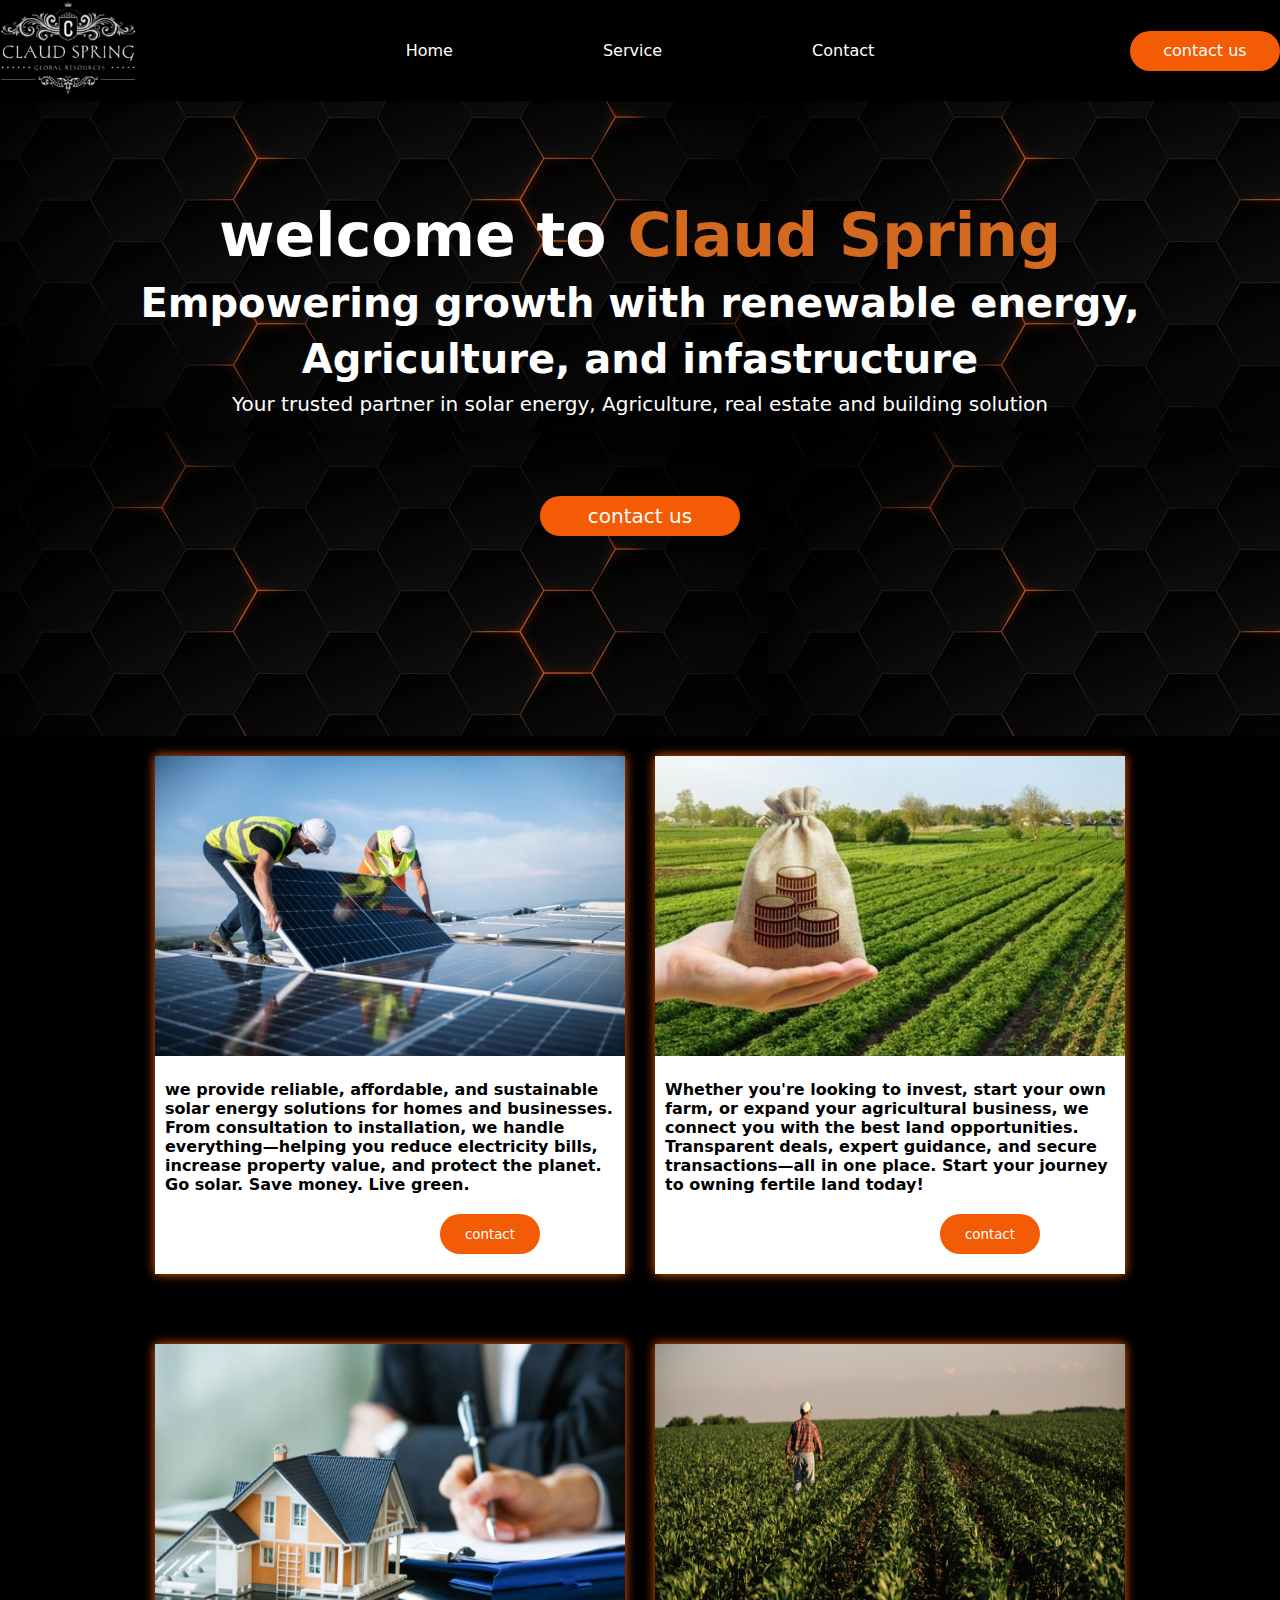
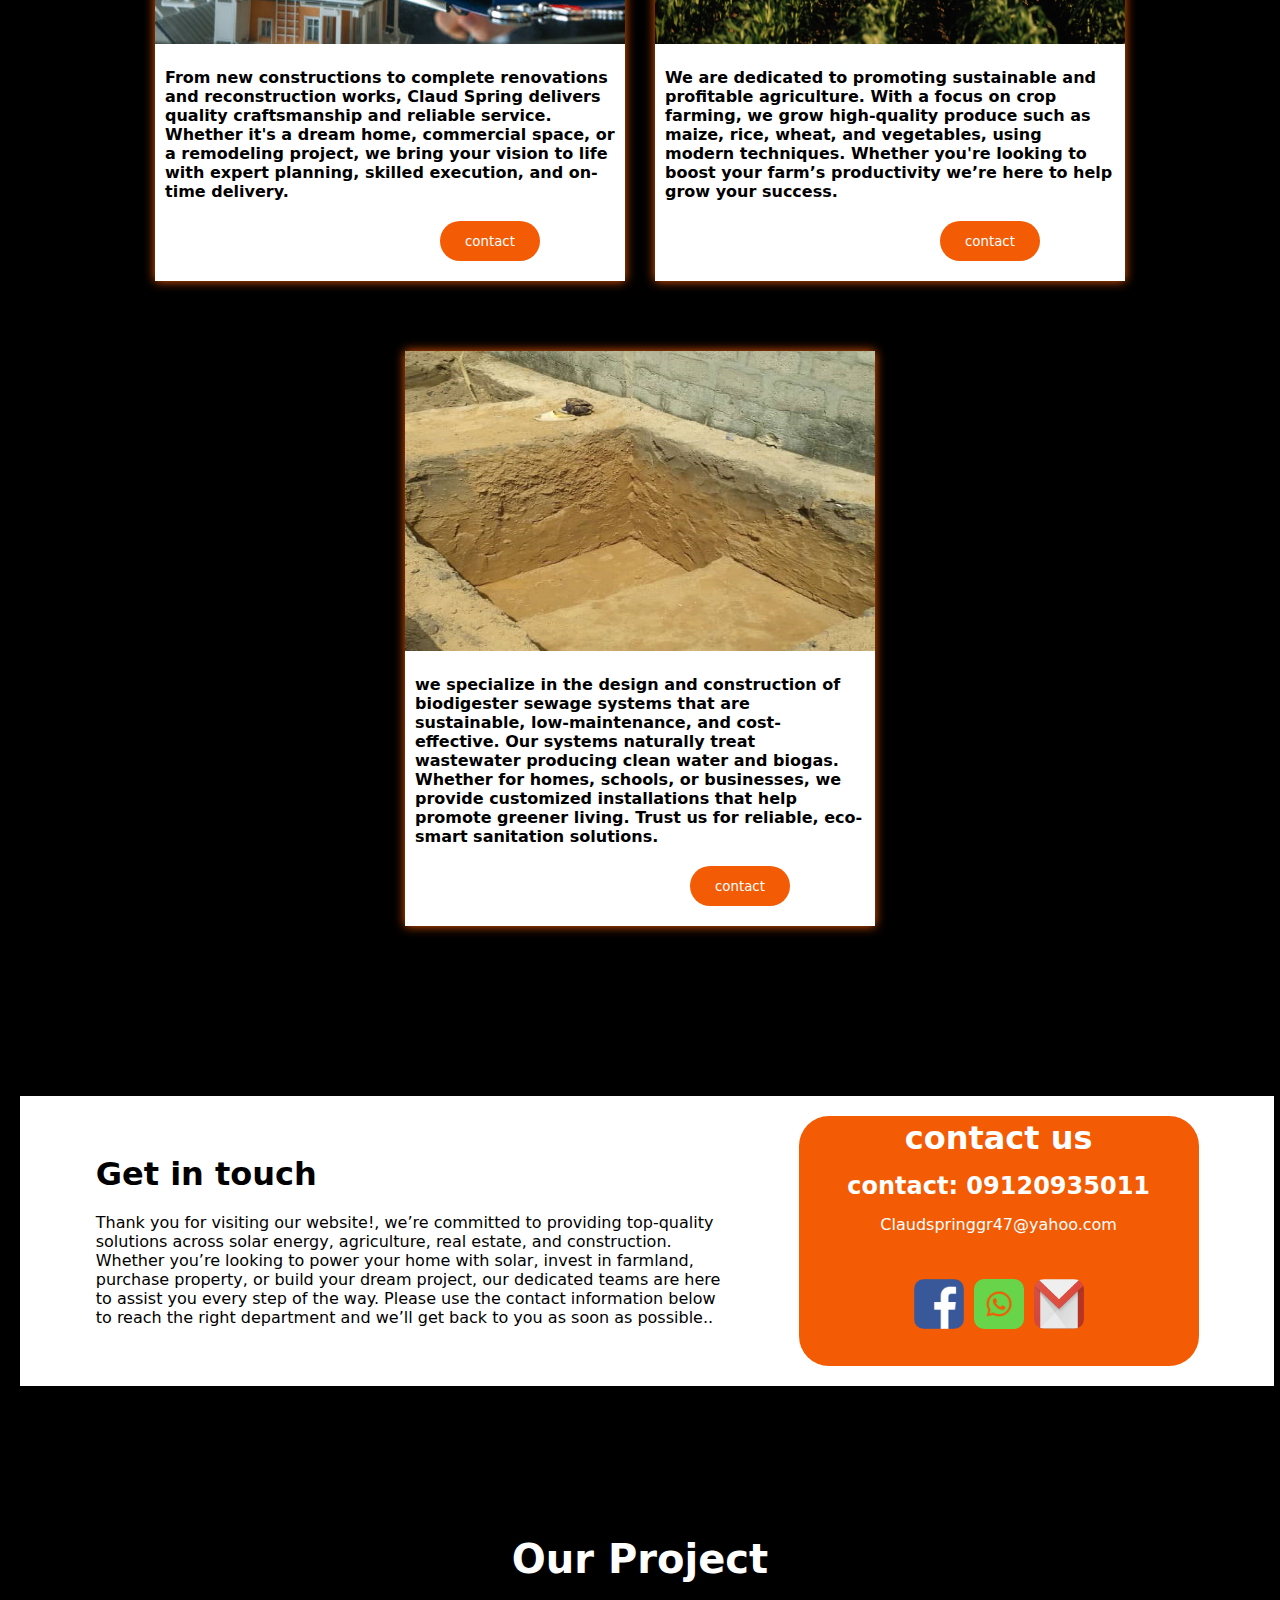
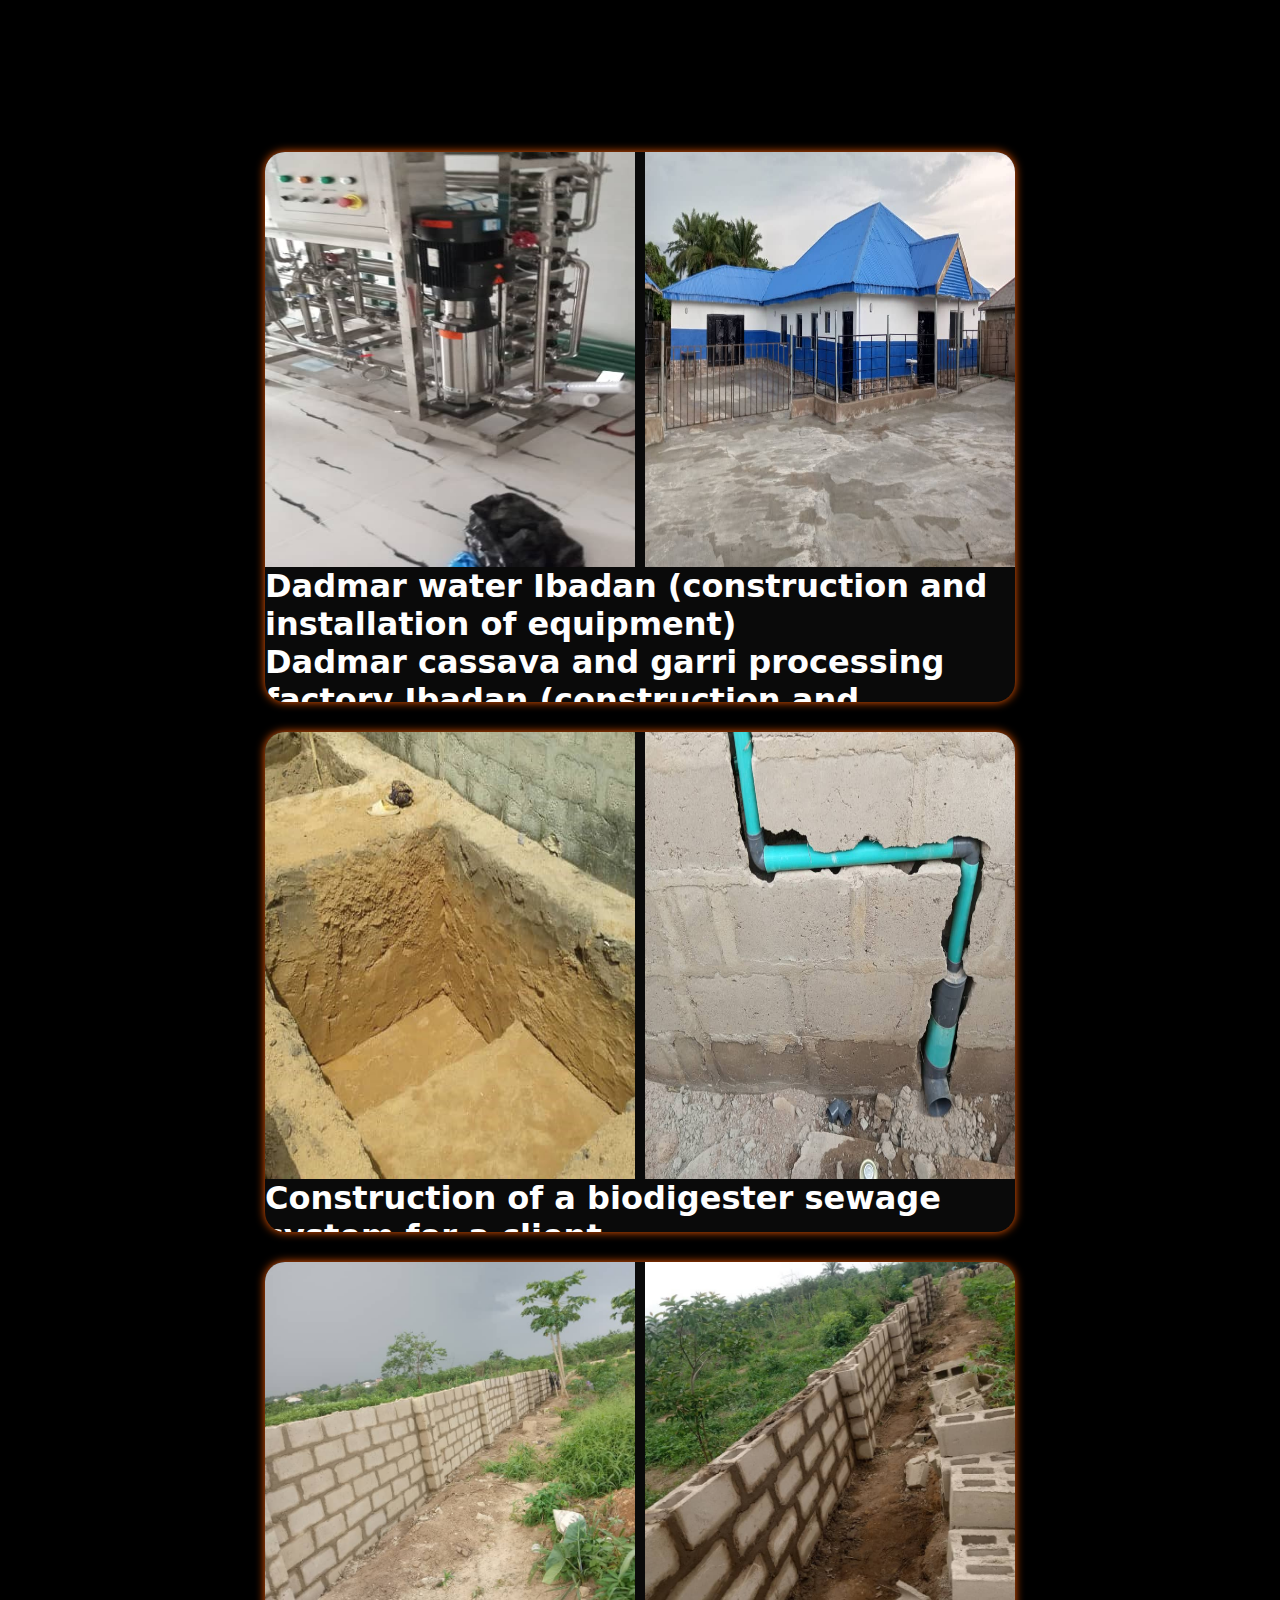
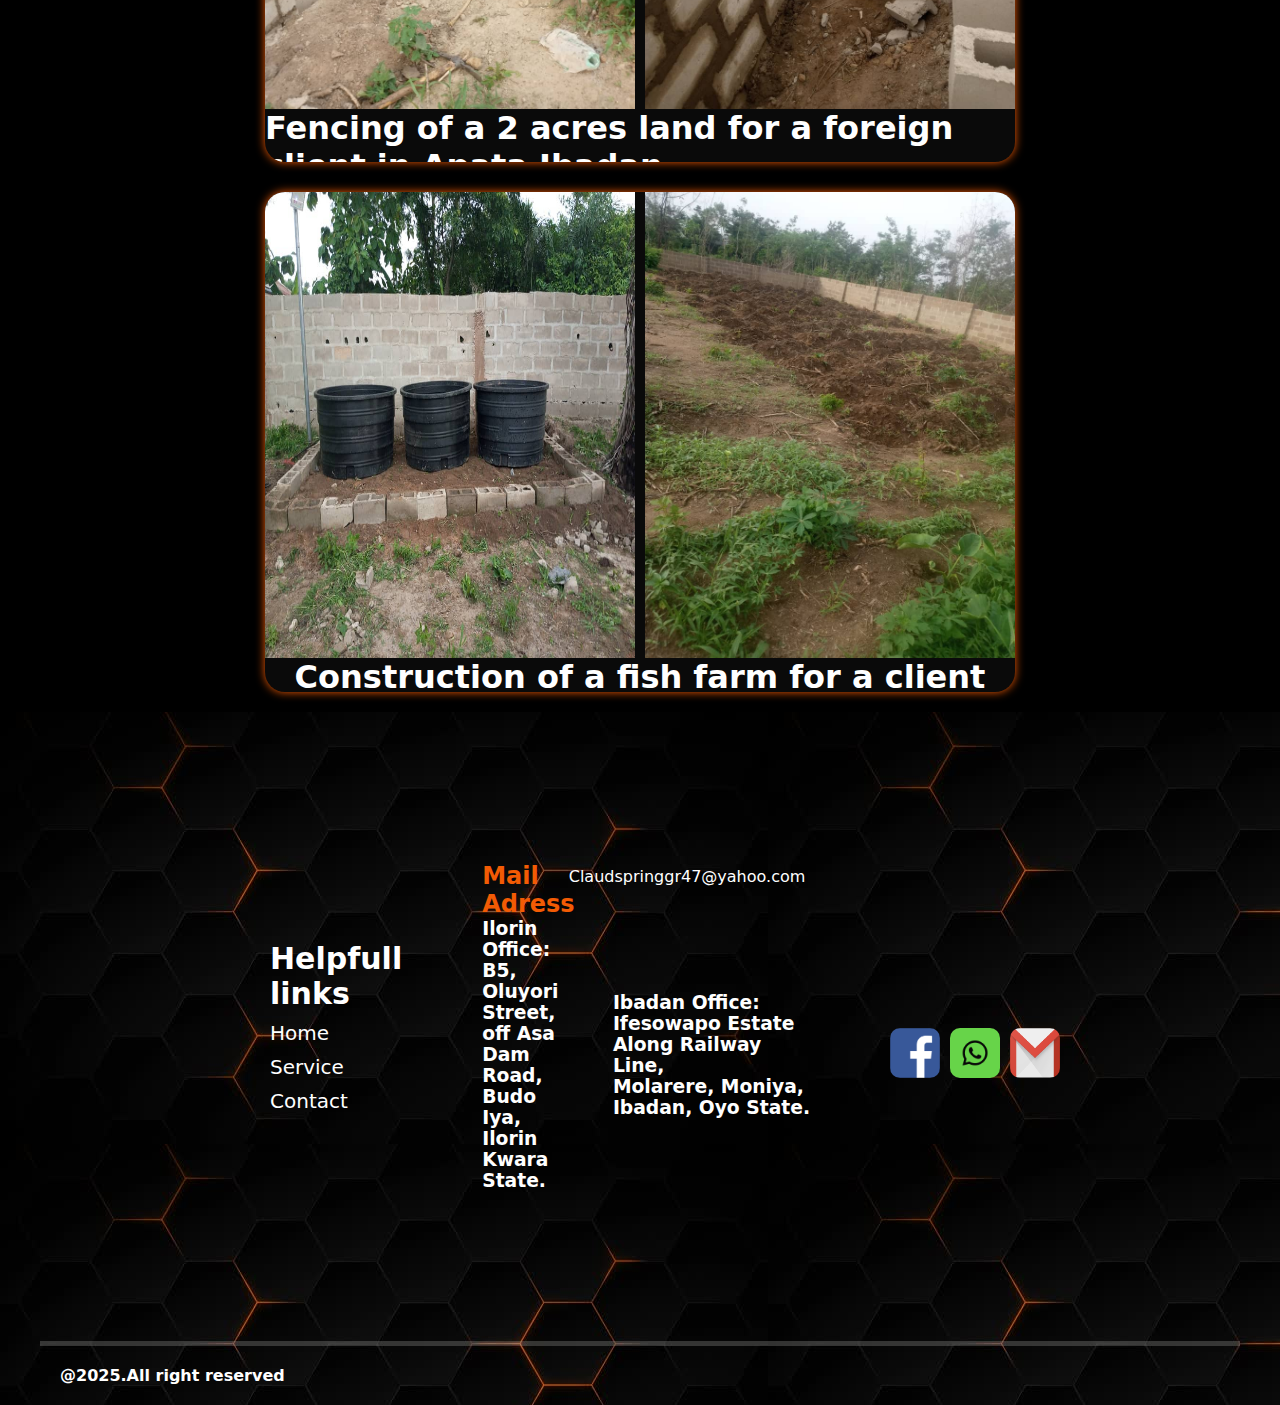
<file: index.html>
<!DOCTYPE html>
<html lang="en">

<head>
    <meta charset="UTF-8">
    <meta name="viewport" content="width=device-width, initial-scale=1.0">
    <link rel="stylesheet" href="frontpage.css">
    <title>Document</title>
</head>
<body>
    <nav class="navbar">
        <div class="navimage">
            <img src="/assets/logo (2).png" alt="">
        </div>

      <ul class="nav-menu">
        <li class="nav-item">
            <a href="/index.html" class="nav-link">Home</a>
        </li>
        <li class="nav-item">
            <a href="/servicepage/service.html" class="nav-link">Service</a>
           
        </li>
        <li class="nav-item">
            <a href="/contacpage/contact.html" class="nav-link">Contact</a>
        </li>
      </ul>
        
      <div class="hamburger">
        <span class="bar"></span>
        <span class="bar"></span>
        <span class="bar"></span>
      </div>

      <div class="headercontact">
        <a href="/contacpage/contact.html">contact us</a>
      </div>
    </nav>

    <section class="herosection">
        <div class="herotext">

                <h1 class="bussinesname">
                    welcome to <span style="color: chocolate;">Claud Spring</span>
                </h1>
            <h1>
                Empowering growth with renewable energy,  
            </h1>
            <h1> Agriculture, and infastructure</h1>
            <p>
                Your trusted partner in solar energy, Agriculture, real estate and building solution
            </p>
        </div>

        <div class="herobutton">
            <button><a href="contacpage/contact.html">contact us</a></button>
        </div>
    </section>

    <section class="servicesection">
        <div class="serviceboxs">
            <div class="servicebox">
                <div class="serviceimage">
                    <img src="/assets/solar2.jpg" alt="">
                </div>
                <div class="servicetext">
                    <h4>we provide reliable, affordable, and sustainable solar energy solutions for homes and businesses. From consultation to installation, we handle everything—helping you reduce electricity bills, increase property value, and protect the planet.
                        Go solar. Save money. Live green.</h4>
                </div>
                <div class="servicebutton">
                    <button><a href="/contacpage/contact.html">contact</a></button>
                </div>
            </div>
            <div class="servicebox">
                <div class="serviceimage">
                    <img src="/assets/farm purchase.jpg" alt="">
                </div>
                <div class="servicetext">
                    <h4>Whether you're looking to invest, start your own farm, or expand your agricultural business, we connect you with the best land opportunities.  Transparent deals, expert guidance, and secure transactions—all in one place.
                        Start your journey to owning fertile land today!</h4>
                </div>
                <div class="servicebutton">
                    <button><a href="/contacpage/contact.html">contact</a></button>
                </div>
            </div>
            <div class="servicebox">
                <div class="serviceimage">
                    <img src="/assets/real estate.jpg" alt="">
                </div>
                <div class="servicetext">
                    <h4>From new constructions to complete renovations and reconstruction works, Claud Spring delivers quality craftsmanship and reliable service. Whether it's a dream home, commercial space, or a remodeling project, we bring your vision to life with expert planning, skilled execution, and on-time delivery.</h4>
                </div>
                <div class="servicebutton">
                    <button><a href="/contacpage/contact.html">contact</a></button>
                </div>
            </div> 
            <div class="servicebox">
                <div class="serviceimage">
                    <img src="/assets/farming.jpg" alt="">
                </div>
                <div class="servicetext">
                    <h4>We are dedicated to promoting sustainable and profitable agriculture. With a focus on crop farming, 
                        we grow high-quality produce such as maize, rice, wheat, and vegetables, 
                        using modern techniques.
                        Whether you're looking to boost your farm’s productivity
                        we’re here to help grow your success.
                    </h4>
                </div>
                <div class="servicebutton">
                    <button><a href="/contacpage/contact.html">contact</a></button>
                </div>
            </div>
            <div class="servicebox">
                <div class="serviceimage">
                    <img src="/assets/wate system.jpg" alt="">
                </div>
                <div class="servicetext">
                    <h4>we specialize in the design and construction of biodigester sewage systems that are sustainable, low-maintenance, 
                        and cost-effective. Our systems naturally treat wastewater  producing 
                        clean water and biogas. Whether for homes, schools, or businesses, 
                        we provide customized installations that help  promote greener living. 
                        Trust us for reliable, eco-smart sanitation solutions.
                    </h4>
                    
                </div>
                <div class="servicebutton">
                    <button><a href="/contacpage/contact.html">contact</a></button>
                </div>
            </div>
          
        </div>
    </section>

    <section class="contactsecition">
            <div class="contactone">
                <div class="contactheader">
                    <h1>Get in touch</h1>
                </div>
                <div class="contactheader">
                    <p>Thank you for visiting our website!, we’re committed to providing top-quality solutions across solar energy, agriculture, real estate, and construction. Whether you’re looking to power your home with solar, invest in farmland, purchase property, or build your dream project, our dedicated teams are here to assist you every step of the way.

                        Please use the contact information below to reach the right department and we’ll get back to you as soon as possible..</p>
                </div>
            </div>

            <div class="contacttwo">
                <h1>contact us</h1>

                <div class="number">
                    <h2>contact: 09120935011 </h2> 
                </div>
                <div class="email">
                    <a href="mailto:Claudspringgr47@yahoo.com">Claudspringgr47@yahoo.com </a>
                </div>

                <div class="contactimage">
                    <p><a href="https://www.facebook.com/share/1BqFnEMDG3/"><img src="/assets/facebook.png" alt="" width="50px" height="50px"></a></p>
                    <p><a href="https://wa.me/message/MHIM6RMN6RN6F1"><img src="/assets/whatapp.png" alt="" width="50px" height="50px" ></a> </p>
                    <p><a href="mailto:Claudspringgr47@yahoo.com"><img src="/assets/gmail.png" alt="" width="50px" height="50px"></a></p>
                </div>
            </div>
    </section>

    <section class="projectsection">
        <div class="projectheader">
            <h1>Our Project</h1>
        </div>

        <div class="projectsbox">
            <div class="projectbox">
                <div class="projectimage">
                    <img src="/assets/cg1.jpg" alt="">
                    <img src="/assets/cg2.jpg" alt="" width="500px">
                    
                </div>
                <div class="projectsummary">
                    <h1>Dadmar water Ibadan  (construction and installation of equipment)</h1>
                    <h1>Dadmar cassava and garri processing factory Ibadan (construction and installation of equipment)</h1>
                </div>
            </div>
            <div class="projectbox1">
                <div class="projectimage">
                    <img src="/assets/s3.jpg" alt="">
                    <img src="/assets/s2.jpg" alt="" >
                    
                </div>
                <div class="projectsummary">
                    <h1>Construction of a biodigester sewage system for a client</h1>
                    
                </div>
            </div>
            <div class="projectbox2">
                <div class="projectimage">
                    <img src="/assets/fg4.jpg" alt="">
                    <img src="/assets/fg3.jpg" alt="" width="500px">
                    
                </div>
                <div class="projectsummary">
                    <h1>Fencing of a 2 acres land for a foreign client in Apata Ibadan</h1>
                </div>
            </div>
            <div class="projectbox3">
                <div class="projectimage">
                    <img src="/assets/f1.jpg" alt="">
                    <img src="/assets/f2.jpg" alt="">
                    
                </div>
                <div class="projectsummary">
                    <h1>Construction of a fish farm for a client</h1>
                    
                </div>
            </div>
        </div>
    </section>

    <footer>
       <div class="footers">
        <div class="topfooter">
            <div class="footerlinks">
                <h2>Helpfull links</h2>
                <a href="/index.html" class="nav-link">Home</a>
                <a href="/servicepage/service.html" class="nav-link">Service</a>
                <a href="/contacpage/contact.html" class="nav-link">Contact</a>
            </div>
        </div>

        <div class="footercontact">
            <div class="fooetermail">
                <h2><span style="color: #f35b04;">Mail</span></h2>
                <a href="mailto:Claudspringgr47@yahoo.com">Claudspringgr47@yahoo.com</a>
            </div>
            <div class="footeraddres">
                <h2><span style="color: #f35b04;">Adress</span></h2>
                <div class="officeadress">
                    <h3>Ilorin Office: 
                        B5, Oluyori Street,  <br>off Asa Dam Road, Budo Iya,  <br>Ilorin Kwara State. 

                    </h3>

                    <h3>
                        Ibadan Office: 
                        Ifesowapo Estate Along Railway Line, <br> Molarere, Moniya,  <br>Ibadan, Oyo State.</h3>
                        <div class="contactimage">
                            <p><a href="https://www.facebook.com/share/1BqFnEMDG3/"><img src="/assets/facebook.png" alt="" width="50px" height="50px"></a></p>
                            <p><a href="https://wa.me/message/MHIM6RMN6RN6F1"><img src="/assets/whatapp.png" alt="" width="50px" height="50px" ></a> </p>
                            <p><a href="mailto:Claudspringgr47@yahoo.com"><img src="/assets/gmail.png" alt="" width="50px" height="50px"></a></p>
                        </div>
                </div>

            </div>
        </div>
       </div>

        <div class="foterright">
            <h4>@2025.All right reserved</h4>
            
        </div>
    </footer>
</body>
<script src="/script.js"></script>
</html>
</file>
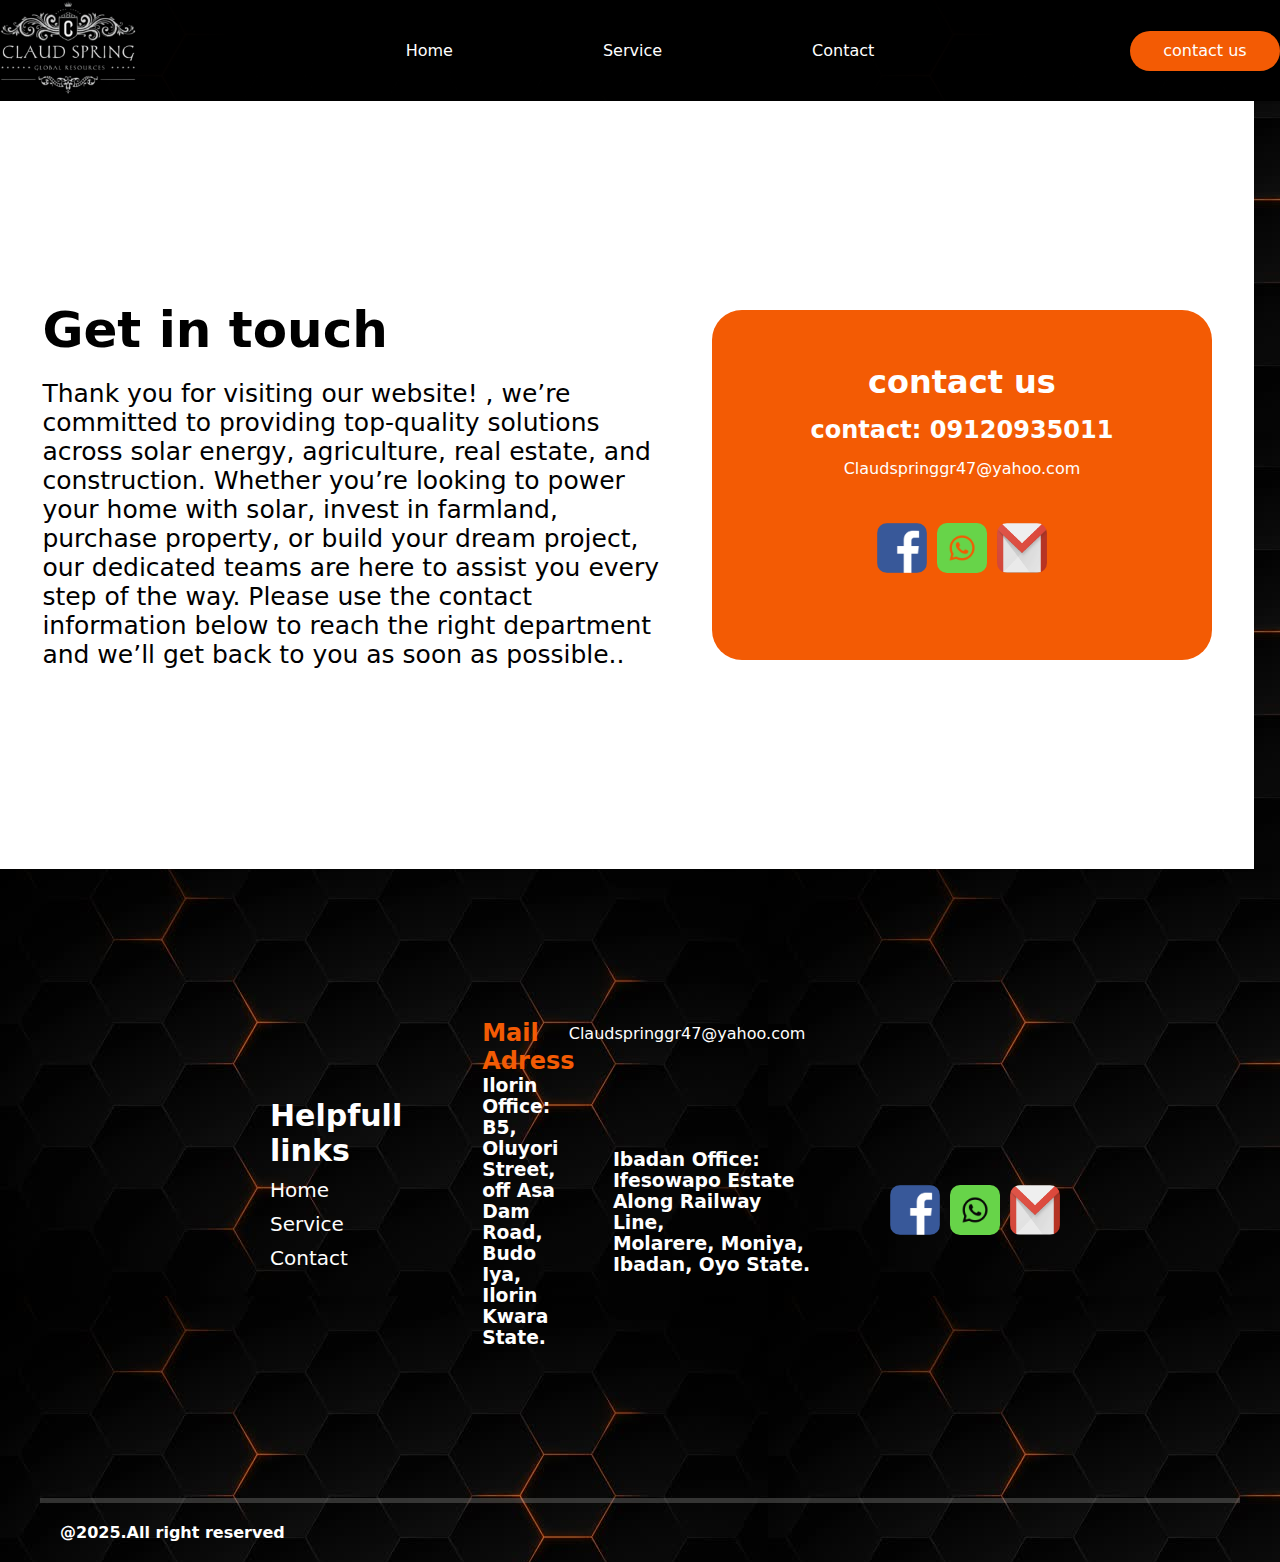
<file: contacpage/contact.html>
<!DOCTYPE html>
<html lang="en">
<head>
    <meta charset="UTF-8">
    <meta name="viewport" content="width=device-width, initial-scale=1.0">
    <link rel="stylesheet" href="contact.css">
    <title>Document</title>
</head>
<body>
    <nav class="navbar">
        <div class="navimage">
            <img src="/assets/logo (2).png" alt="">
        </div>

      <ul class="nav-menu">
        <li class="nav-item">
            <a href="/index.html" class="nav-link">Home</a>
        </li>
        <li class="nav-item">
            <a href="/servicepage/service.html" class="nav-link">Service</a>
           
        </li>
        <li class="nav-item">
            <a href="/contacpage/contact.html" class="nav-link">Contact</a>
        </li>
      </ul>
        
      <div class="hamburger">
        <span class="bar"></span>
        <span class="bar"></span>
        <span class="bar"></span>
      </div>

      <div class="headercontact">
        <a href="/contacpage/contact.html">contact us</a>
      </div>
    </nav>

    
    <section class="contactsecition">
      <div class="contactone">
          <div class="contactheader">
              <h1>Get in touch</h1>
          </div>
          <div class="contactheader">
              <p>Thank you for visiting our website! , we’re committed to providing top-quality solutions across solar energy, agriculture, real estate, and construction. Whether you’re looking to power your home with solar, invest in farmland, purchase property, or build your dream project, our dedicated teams are here to assist you every step of the way.

                  Please use the contact information below to reach the right department and we’ll get back to you as soon as possible..</p>
          </div>
      </div>

      <div class="contacttwo">
          <h1>contact us</h1>

          <div class="number">
              <h2>contact: 09120935011 </h2> 
          </div>
          <div class="email">
              <a href="mailto:Claudspringgr47@yahoo.com">Claudspringgr47@yahoo.com </a>
          </div>

          <div class="contactimage">
              <p><a href="https://www.facebook.com/share/1BqFnEMDG3/"><img src="/assets/facebook.png" alt="" width="50px" height="50px"></a></p>
              <p><a href="https://wa.me/message/MHIM6RMN6RN6F1"><img src="/assets/whatapp.png" alt="" width="50px" height="50px" ></a> </p>
              <p><a href="mailto:Claudspringgr47@yahoo.com"><img src="/assets/gmail.png" alt="" width="50px" height="50px"></a></p>
          </div>
      </div>
</section>

<footer>
    <div class="footers">
     <div class="topfooter">
         <div class="footerlinks">
             <h2>Helpfull links</h2>
             <a href="/index.html" class="nav-link">Home</a>
             <a href="/servicepage/service.html" class="nav-link">Service</a>
             <a href="/contacpage/contact.html" class="nav-link">Contact</a>
         </div>
     </div>

     <div class="footercontact">
         <div class="fooetermail">
             <h2><span style="color: #f35b04;">Mail</span></h2>
             <a href="mailto:Claudspringgr47@yahoo.com">Claudspringgr47@yahoo.com</a>
         </div>
         <div class="footeraddres">
             <h2><span style="color: #f35b04;">Adress</span></h2>
             <div class="officeadress">
                 <h3>Ilorin Office: 
                     B5, Oluyori Street,  <br>off Asa Dam Road, Budo Iya,  <br>Ilorin Kwara State. 

                 </h3>

                 <h3>
                     Ibadan Office: 
                     Ifesowapo Estate Along Railway Line, <br> Molarere, Moniya,  <br>Ibadan, Oyo State.</h3>
                     <div class="contactimage">
                         <p><a href="https://www.facebook.com/share/1BqFnEMDG3/"><img src="/assets/facebook.png" alt="" width="50px" height="50px"></a></p>
                         <p><a href="https://wa.me/message/MHIM6RMN6RN6F1"><img src="/assets/whatapp.png" alt="" width="50px" height="50px" ></a> </p>
                         <p><a href="mailto:Claudspringgr47@yahoo.com"><img src="/assets/gmail.png" alt="" width="50px" height="50px"></a></p>
                     </div>
             </div>

         </div>
     </div>
    </div>

     <div class="foterright">
         <h4>@2025.All right reserved</h4>
     </div>
 </footer>
</body>
<script src="/contacpage/script.js"></script>
</html>
</file>
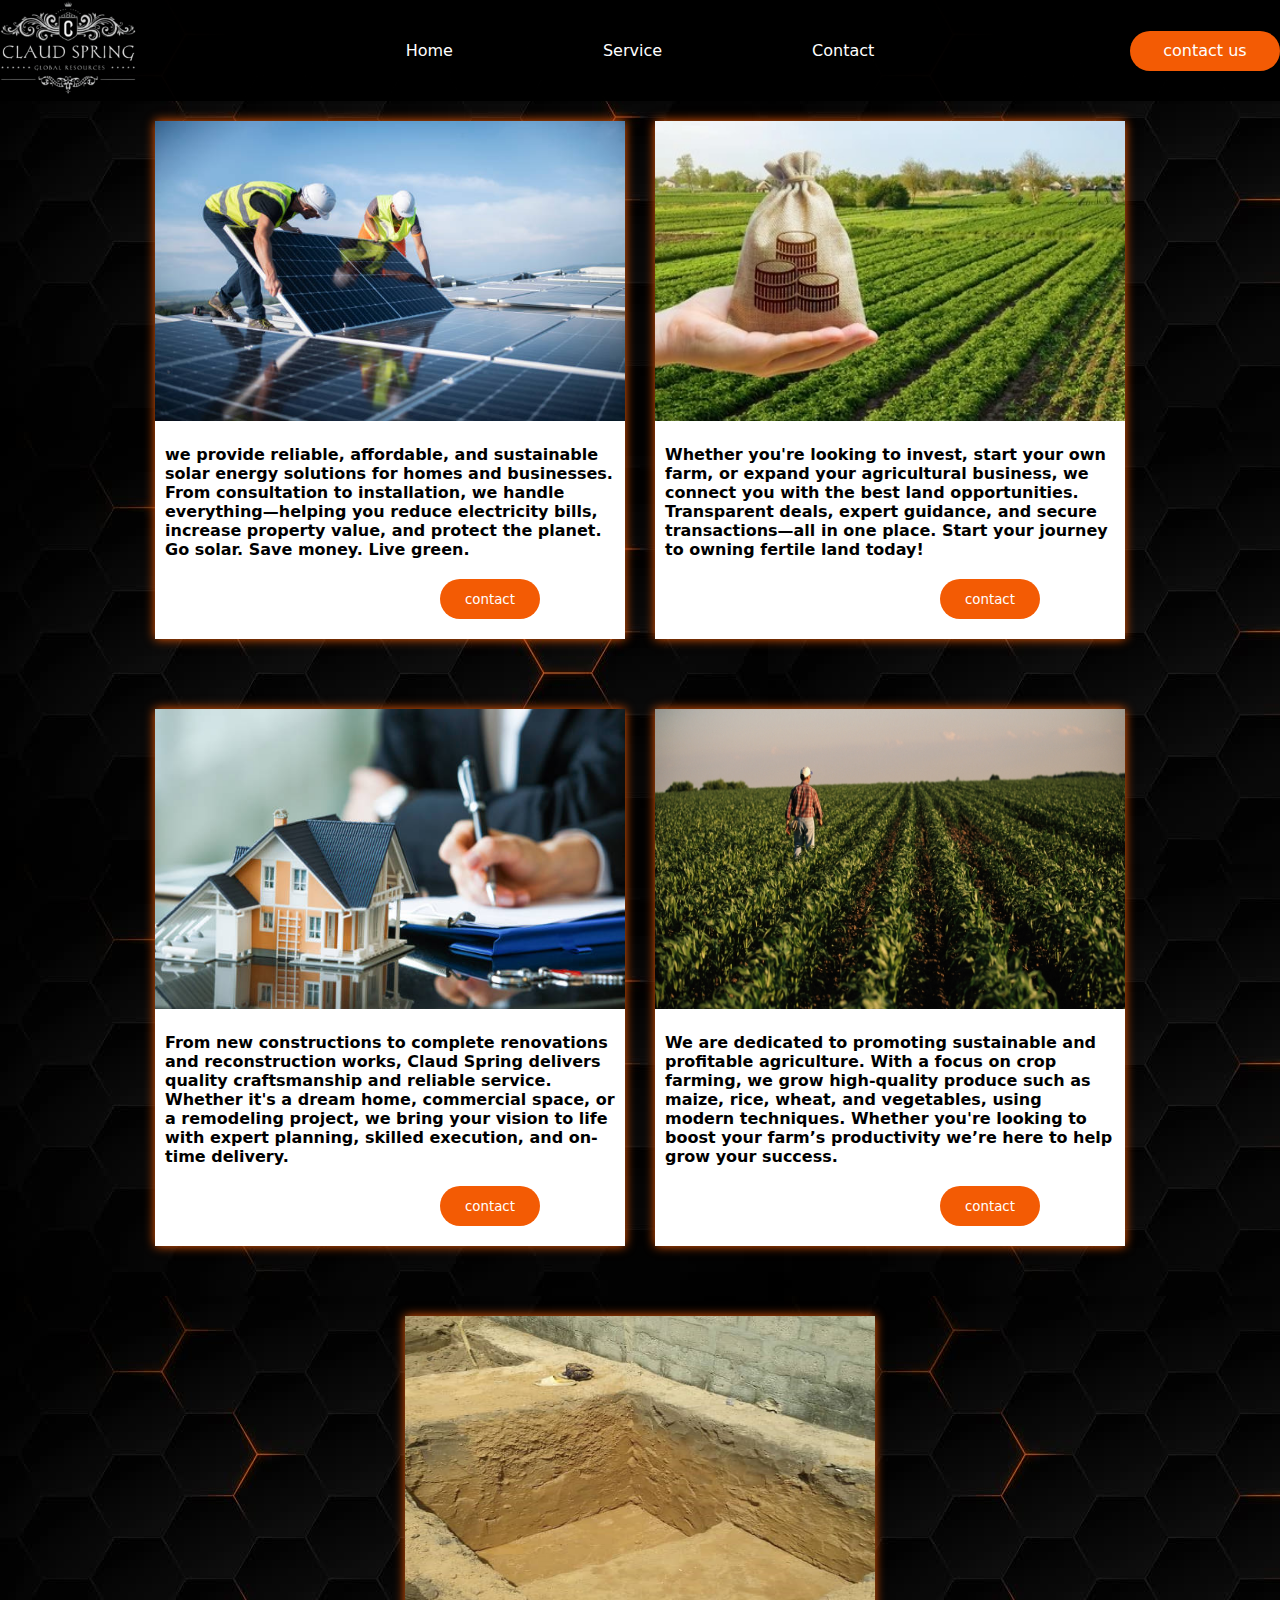
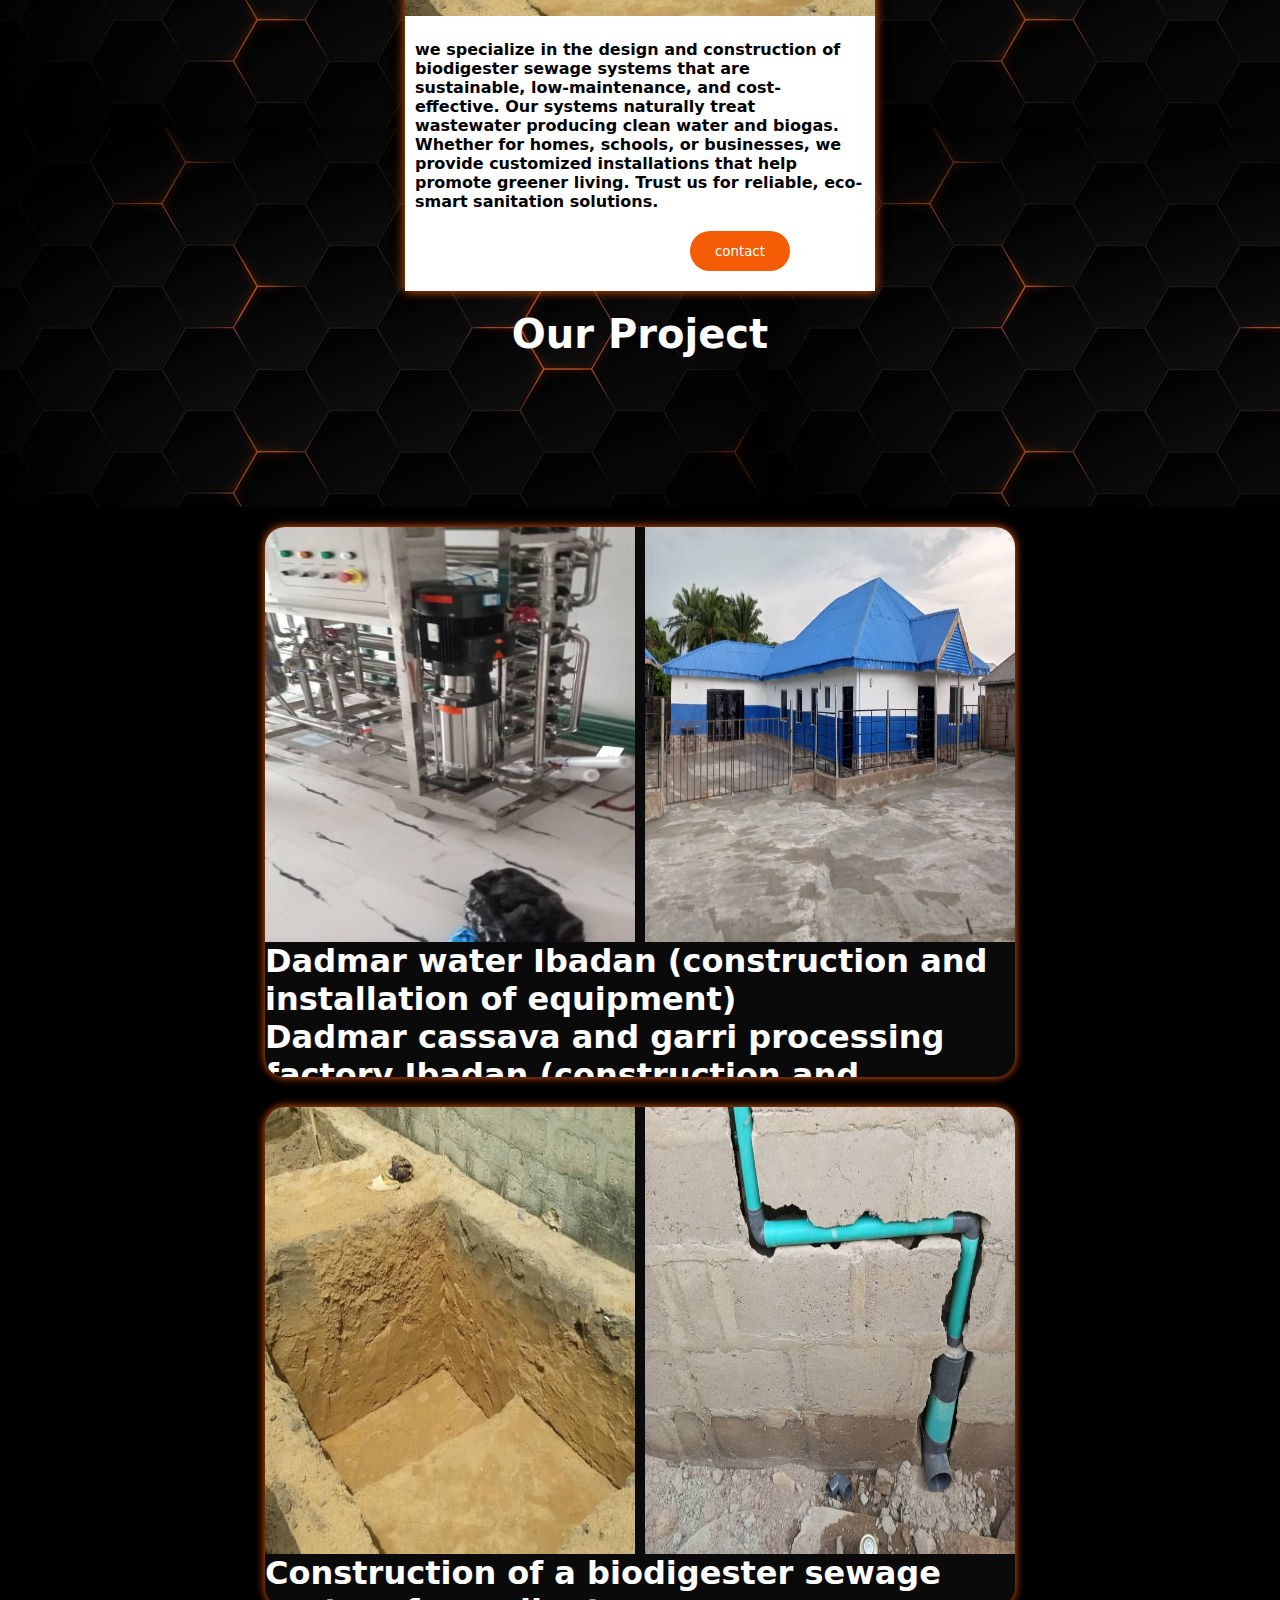
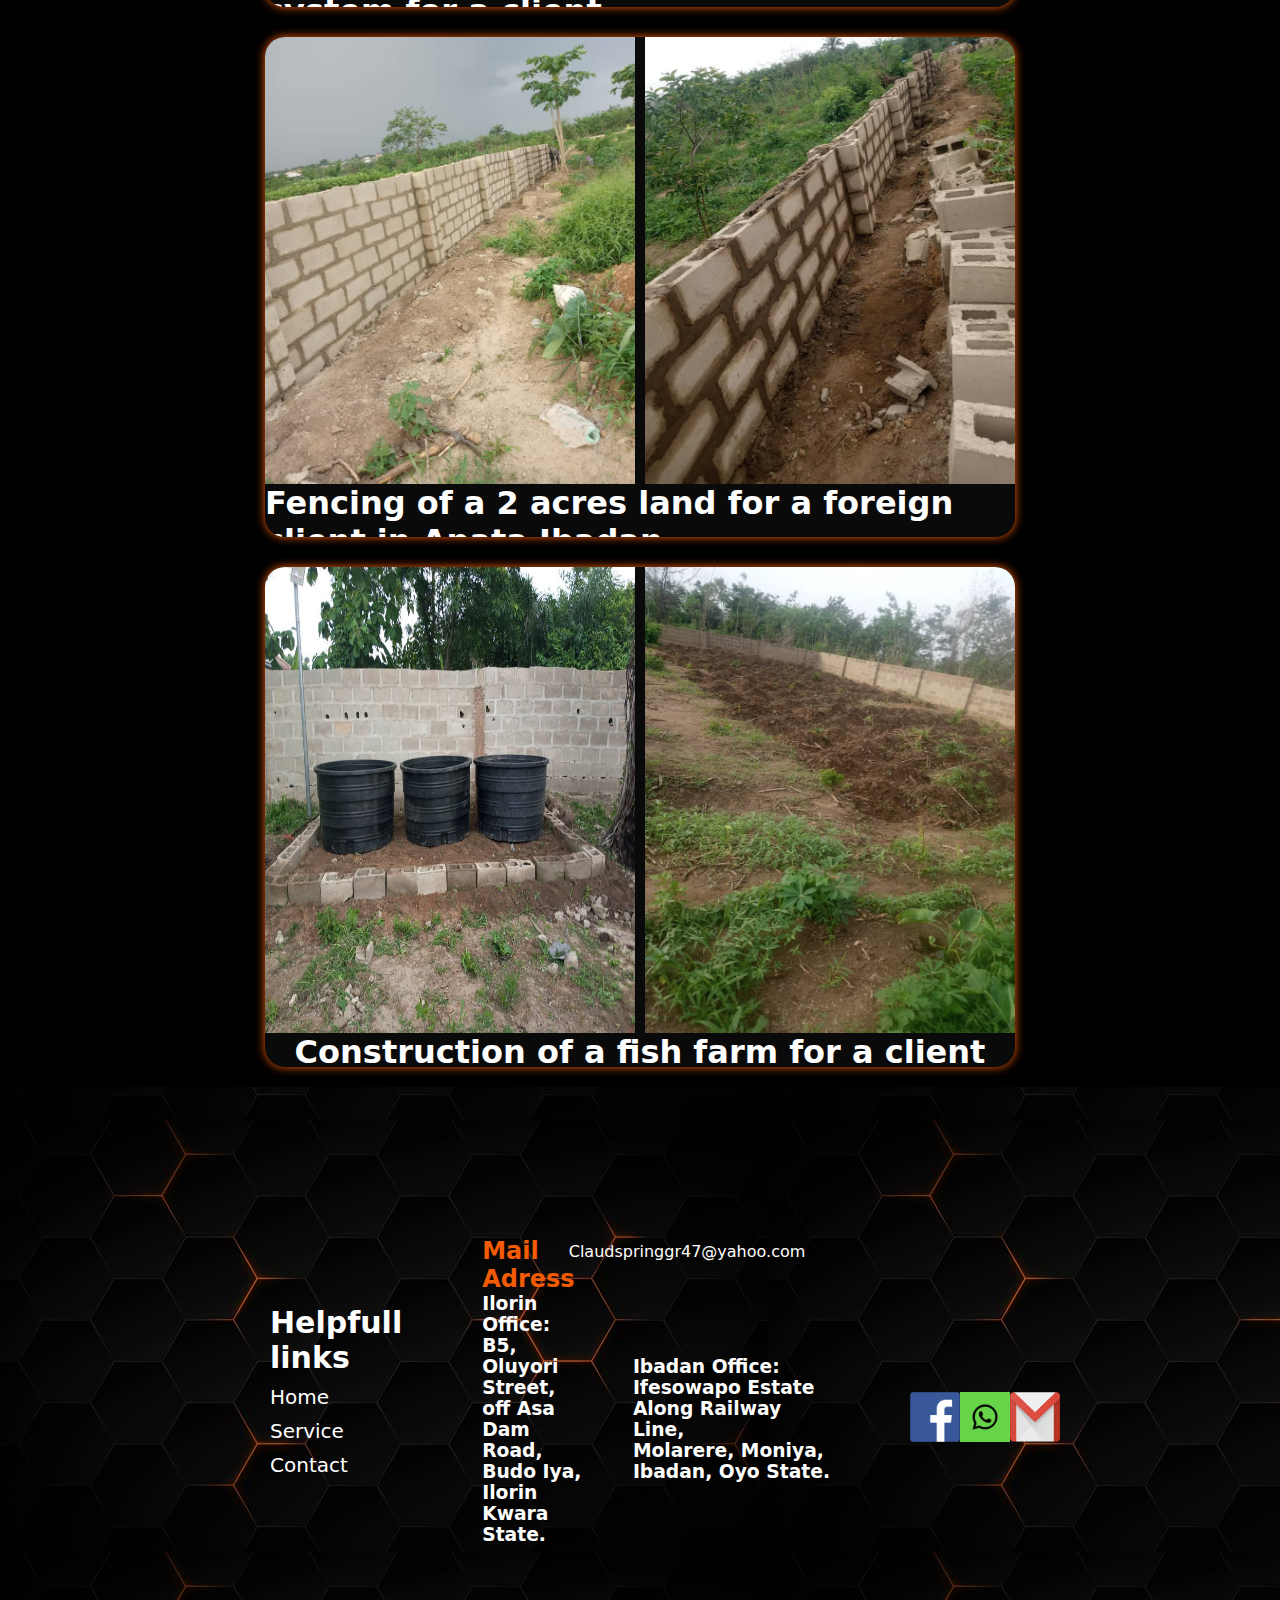
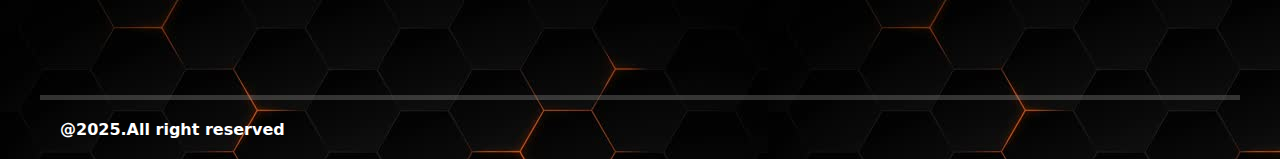
<file: servicepage/service.html>
<!DOCTYPE html>
<html lang="en">
<head>
    <meta charset="UTF-8">
    <meta name="viewport" content="width=device-width, initial-scale=1.0">
    <link rel="stylesheet" href="service.css">
    <title>Document</title>
</head>
<body>
    <nav class="navbar">
        <div class="navimage">
            <img src="/assets/logo (2).png" alt="">
        </div>

      <ul class="nav-menu">
        <li class="nav-item">
            <a href="/index.html" class="nav-link">Home</a>
        </li>
        <li class="nav-item">
            <a href="/servicepage/service.html" class="nav-link">Service</a>
           
        </li>
        <li class="nav-item">
            <a href="/contacpage/contact.html" class="nav-link">Contact</a>
        </li>
      </ul>
        
      <div class="hamburger">
        <span class="bar"></span>
        <span class="bar"></span>
        <span class="bar"></span>
      </div>

      <div class="headercontact">
        <a href="/contacpage/contact.html">contact us</a>
      </div>
    </nav>

    <section class="servicesection">
        <div class="serviceboxs">
            <div class="servicebox">
                <div class="serviceimage">
                    <img src="/assets/solar2.jpg" alt="">
                </div>
                <div class="servicetext">
                    <h4>we provide reliable, affordable, and sustainable solar energy solutions for homes and businesses. From consultation to installation, we handle everything—helping you reduce electricity bills, increase property value, and protect the planet.
                        Go solar. Save money. Live green.</h4>
                </div>
                <div class="servicebutton">
                    <button><a href="/contacpage/contact.html">contact</a></button>
                </div>
            </div>
            <div class="servicebox">
                <div class="serviceimage">
                    <img src="/assets/farm purchase.jpg" alt="">
                </div>
                <div class="servicetext">
                    <h4>Whether you're looking to invest, start your own farm, or expand your agricultural business, we connect you with the best land opportunities.  Transparent deals, expert guidance, and secure transactions—all in one place.
                        Start your journey to owning fertile land today!</h4>
                </div>
                <div class="servicebutton">
                    <button><a href="/contacpage/contact.html">contact</a></button>
                </div>
            </div>
            <div class="servicebox">
                <div class="serviceimage">
                    <img src="/assets/real estate.jpg" alt="">
                </div>
                <div class="servicetext">
                    <h4>From new constructions to complete renovations and reconstruction works, Claud Spring delivers quality craftsmanship and reliable service. Whether it's a dream home, commercial space, or a remodeling project, we bring your vision to life with expert planning, skilled execution, and on-time delivery.</h4>
                </div>
                <div class="servicebutton">
                    <button><a href="/contacpage/contact.html">contact</a></button>
                </div>
            </div>
            <div class="servicebox">
                <div class="serviceimage">
                    <img src="/assets/farming.jpg" alt="">
                </div>
                <div class="servicetext">
                    <h4>We are dedicated to promoting sustainable and profitable agriculture. With a focus on crop farming, 
                        we grow high-quality produce such as maize, rice, wheat, and vegetables, 
                        using modern techniques.
                        Whether you're looking to boost your farm’s productivity
                        we’re here to help grow your success.
                    </h4>
                </div>
                <div class="servicebutton">
                    <button><a href="/contacpage/contact.html">contact</a></button>
                </div>
            </div>
            
            <div class="servicebox">
                <div class="serviceimage">
                    <img src="/assets/wate system.jpg" alt="">
                </div>
                <div class="servicetext">
                    <h4>we specialize in the design and construction of biodigester sewage systems that are sustainable, low-maintenance, 
                        and cost-effective. Our systems naturally treat wastewater  producing 
                        clean water and biogas. Whether for homes, schools, or businesses, 
                        we provide customized installations that help  promote greener living. 
                        Trust us for reliable, eco-smart sanitation solutions.
                    </h4>
                    
                </div>
                <div class="servicebutton">
                    <button><a href="/contacpage/contact.html">contact</a></button>
                </div>
            </div>
        </div>
    </section>

    <section class="projectsection">
        <div class="projectheader">
            <h1>Our Project</h1>
        </div>

        <div class="projectsbox">
            <div class="projectbox">
                <div class="projectimage">
                    <img src="/assets/cg1.jpg" alt="">
                    <img src="/assets/cg2.jpg" alt="" width="500px">
                    
                </div>
                <div class="projectsummary">
                    <h1>Dadmar water Ibadan  (construction and installation of equipment)</h1>
                    <h1>Dadmar cassava and garri processing factory Ibadan (construction and installation of equipment)</h1>
                </div>
            </div>
            <div class="projectbox1">
                <div class="projectimage">
                    <img src="/assets/s3.jpg" alt="">
                    <img src="/assets/s2.jpg" alt="" >
                    
                </div>
                <div class="projectsummary">
                    <h1>Construction of a biodigester sewage system for a client</h1>
                    
                </div>
            </div>
            <div class="projectbox2">
                <div class="projectimage">
                    <img src="/assets/fg4.jpg" alt="">
                    <img src="/assets/fg3.jpg" alt="" width="500px">
                    
                </div>
                <div class="projectsummary">
                    <h1>Fencing of a 2 acres land for a foreign client in Apata Ibadan</h1>
                </div>
            </div>
            <div class="projectbox3">
                <div class="projectimage">
                    <img src="/assets/f1.jpg" alt="">
                    <img src="/assets/f2.jpg" alt="">
                    
                </div>
                <div class="projectsummary">
                    <h1>Construction of a fish farm for a client</h1>
                    
                </div>
            </div>
        </div>
    </section>

    <footer>
        <div class="footers">
         <div class="topfooter">
             <div class="footerlinks">
                 <h2>Helpfull links</h2>
                 <a href="/index.html" class="nav-link">Home</a>
                 <a href="/servicepage/service.html" class="nav-link">Service</a>
                 <a href="/contacpage/contact.html" class="nav-link">Contact</a>
             </div>
         </div>
 
         <div class="footercontact">
             <div class="fooetermail">
                 <h2><span style="color: #f35b04;">Mail</span></h2>
                 <a href="mailto:Claudspringgr47@yahoo.com">Claudspringgr47@yahoo.com</a>
             </div>
             <div class="footeraddres">
                 <h2><span style="color: #f35b04;">Adress</span></h2>
                 <div class="officeadress">
                     <h3>Ilorin Office: 
                         B5, Oluyori Street,  <br>off Asa Dam Road, Budo Iya,  <br>Ilorin Kwara State. 
 
                     </h3>
 
                     <h3>
                         Ibadan Office: 
                         Ifesowapo Estate Along Railway Line, <br> Molarere, Moniya,  <br>Ibadan, Oyo State.</h3>
                         <div class="contactimage">
                             <p><a href="https://www.facebook.com/share/1BqFnEMDG3/"><img src="/assets/facebook.png" alt="" width="50px" height="50px"></a></p>
                             <p><a href="https://wa.me/message/MHIM6RMN6RN6F1"><img src="/assets/whatapp.png" alt="" width="50px" height="50px" ></a> </p>
                             <p><a href="mailto:Claudspringgr47@yahoo.com"><img src="/assets/gmail.png" alt="" width="50px" height="50px"></a></p>
                         </div>
                 </div>
 
             </div>
         </div>
        </div>
 
         <div class="foterright">
             <h4>@2025.All right reserved</h4>
         </div>
     </footer>
</body>
<script src="/servicepage/script.js"></script>
</html>
</file>
<file: frontpage.css>
*{
    margin: 0;
    padding: 0;
    border: 0;
    font-family: system-ui, -apple-system, BlinkMacSystemFont, 'Segoe UI', Roboto, Oxygen, Ubuntu, Cantarell, 'Open Sans', 'Helvetica Neue', sans-serif;

}

body{
    width: 100%;
    background-color: black;
    color: white;
     width: 100%;
   height: 100%;
}

.headercontact{
    width: 150px;
    background-color: #f35b04;
    height: 40px;
  display: flex;
  justify-content: center;
  align-items: center;
  border-radius: 50px;
}

.bussinesname{
    font-size: 60px;
}
li{
    list-style: none;
}

a{
    color: white;
    text-decoration: none;
}
.navimage img{
    width: 150px;
}
.navbar{
    background-color: #000000;
    display: flex;
    justify-content: space-between;
    align-items: center;
    padding: 0 90 px;
    position: fixed;
    width: 100%;
}

.nav-menu{
    display: flex;
    justify-content:  space-between;
    align-items: center;
    gap: 150px;
}

.nav-link{
    transition: 0.5s ease;
}

.hamburger{
    display: none;
    cursor: pointer;
}
.bar{
    display: block;
    width: 25px;
    height: 3px;
    margin: 5px auto;
    -webkit-transition: all 0.3s ease-in-out;
    transition: all 0.3s ease-in-out;
    background-color: white;
}
.nav-link:hover{
    color: #f35b04;
}

@media(max-width:768px){

    .navbar{
        padding: 0 20px;
        position: fixed;
        width: 90%;
    }
    .hamburger{
        display: block;
    }

    .hamburger.active .bar:nth-child(2){
        opacity: 0;
    }
    .hamburger.active .bar:nth-child(1){
        transform: translateY(8px) rotate(45deg);
    }
    .hamburger.active .bar:nth-child(3){
        transform: translateY(-8px) rotate(-45deg);
    }

    .nav-menu{
        position: fixed;
        left:100%;
        top: 70px;
        gap: 0;
        flex-direction: column;
        background-color:#000000 ;
        width: 100%;
        text-align: center;
        transition: 0.3s;
    }

    .nav-item{
        margin: 16px 0;
    }

    .nav-menu.active{
        left: 0;
    }

    .headercontact{
        position: fixed;
        left: 100%;
        top: 70px;
        gap: 0;
    }
}
.herosection{
    display: flex;
    justify-content: center;
    align-items: center;
    flex-direction: column;
    padding: 200px 50px;
    gap: 80px;
    background-image: url(/assets/bacgroumd.jpg);
}

.herotext{
    display: flex;
    justify-content: center;
    align-items: center;
    flex-direction: column;
    font-size: 20px;
    gap: 10px;
}

.herobutton button{
    width: 200px;
    font-size: 20px;
    height: 40px;
    border-radius: 50px;
    text-decoration: none;
    background-color: #f35b04;
}

.herobutton a{
    text-decoration: none;
    color: white;
}
    .servicesection{
        display: flex;
        justify-content: center;
        align-items: center;
        flex-direction: column;
        gap: 20px;
    }
    .serviceboxs{
        display: flex;
        justify-content: center;
        align-items: center;
        gap: 30px;
        flex-wrap: wrap;
    }
    .servicebox{
        display: flex;
        justify-content: center;
        align-items: center;
        flex-direction: column;
        width: 450px;
        background-color: white;
        color: black;
        box-shadow: 0 0 10px #f35b04;
    padding: 0px 10px;
    gap: 20px;
    margin: 20px 0px;
    }

    .serviceimage img{
        width: 470px;
        height: 300px;
    }

    .servicebutton button{
        text-align: center;
        width: 100px;
        border-radius: 50px;
        border: 50px;
        height: 40px;
        background-color: #f35b04;
        margin-left: 200px;
        margin-bottom: 20px;
    }

    .servicebutton a{
        color: white;
        text-decoration: none;

    }

    .contactsecition{
        margin: 150px 20px;
        background-color: white;
        color: black;
        display: flex;
        justify-content: space-evenly;
        align-items: center;
        width: 98%;
        padding: 20px 0;
    }

    .contactone{
        display: flex;
        justify-content: center;
        flex-direction: column;
        gap: 20px;
        width: 50%;
    }

    .contacttwo{
        background-color: #f35b04;
        height: 250px;
        width: 400px;
        display: flex;
        justify-content: center;
        flex-direction: column;
        align-items: center;
        gap: 15px;
        border-radius: 30px;
        color: white;
    }

    .number{
        display: flex;
        justify-content: center;
        align-items: center;
    }
   
    .contactimage{
        display: flex;
        justify-content: center;
        align-items: center;
        gap: 10px;
    }

    .contactimage img{
        border-radius: 10px;
    }

    .projectheader h1{
        font-size: 40px;
    }
    .projectsection{
        display: flex;
        justify-content: center;
        align-items: center;
        flex-direction: column;
        gap: 150px;
    }

    .projectimage{
        display: flex;
        justify-content: center;
        align-items: center;
        gap: 10px;
        width: 750px;
    }

    .projectimage img{
        width: 750px;
        height: 470px;
        overflow: hidden;
    }

    .projectsbox{
        display: flex;
        justify-content: center;
        align-items: center;
        flex-wrap: wrap;
        gap: 30px;
        padding: 20px;
        width: 100%;
    }

    .projectbox{
        display: flex;
        justify-content: center;
        align-items: center;
        flex-direction: column;
        width: 750px;
        height: 550px;
        box-shadow: 0 0 10px #f35b04;
        background-color: rgb(10, 10, 10);
        color: white;
        overflow: hidden;
        border-radius: 20px;
    }

    .projectbox1{
        display: flex;
        justify-content: center;
        align-items: center;
        flex-direction: column;
        width: 750px;
        height: 500px;
        box-shadow: 0 0 10px #f35b04;
        background-color: rgb(10, 10, 10);
        color: white;
        overflow: hidden;
        border-radius: 20px;
    }

    .projectbox2{
        display: flex;
        justify-content: center;
        align-items: center;
        flex-direction: column;
        width: 750px;
        height: 500px;
        box-shadow: 0 0 10px #f35b04;
        background-color: rgb(10, 10, 10);
        color: white;
        overflow: hidden;
        border-radius: 20px;
    }

    .projectbox3{
        display: flex;
        justify-content: center;
        align-items: center;
        flex-direction: column;
        width: 750px;
        height: 500px;
        box-shadow: 0 0 10px #f35b04;
        background-color: rgb(10, 10, 10);
        color: white;
        overflow: hidden;
        border-radius: 20px;
    }


    footer{
        display: flex;
        flex-direction: column;
        padding: 0px 40px;
        background-image: url(/assets/bacgroumd.jpg);
       
    }
    .footers{
        display: flex;
        justify-content: center;
        align-items: center;
        padding: 150px;
        
    }
    .footerlinks{
        display: flex;
        gap: 10px;
        flex-direction: column;
        padding: 20px 80px;
        font-size: 20px;
    }

    .fooetermail{
        display: flex;
        align-items: center;
        gap: 30px;
    }

    .officeadress{
        display: flex;
        align-items: center;
        gap: 50px;
    }

    .contactimage{
        display: flex;
        justify-content: center;
        align-items: center;
        padding: 30px;
    }


    .foterright{
        padding: 20px;
        border-top: 5px solid #a3a19e4d;
    }
    @media screen and (max-width:900px) {

        .serviceboxs{
            
            width: 75%;
        }
        .serviceimage img{
            width: 300px;
        }
        .servicebox{
            width: 300px; ;
        }
       .contactsecition{
        display: flex;
        justify-content: center;
        align-items: center;
        gap: 50px;
        flex-direction: column;
        width: 90%;
       }
       
       .contacttwo{
        width: 300px;
       }


       .projectsbox{
        width: 90%;
       }
    
    .projectbox{
        width: 400px;
        height: 700px;
    }

    .projectbox1{
        width: 400px;
        height: 550px;
    }

    .projectbox2{
        width: 400px;
        height: 550px;
    }
    .projectbox3{
        width: 400px;
        height: 550px;
    }
    .footers{
        display: flex;
        justify-content: center;
        align-items: center;
        flex-direction: column;
        gap: 20px;
    }

    .officeadress{
        display: flex;
        justify-content: center;
        align-items: center;
        flex-direction: column;
    }
    }
</file>
<file: contacpage/contact.css>
*{
    margin: 0;
    padding: 0;
    border: 0;
    font-family: system-ui, -apple-system, BlinkMacSystemFont, 'Segoe UI', Roboto, Oxygen, Ubuntu, Cantarell, 'Open Sans', 'Helvetica Neue', sans-serif;

}

body{
    background-image: url(/assets/bacgroumd.jpg);
  color: black;
}

.headercontact{
    width: 150px;
    background-color: #f35b04;
    height: 40px;
  display: flex;
  justify-content: center;
  align-items: center;
  border-radius: 50px;
}
li{
    list-style: none;
}

a{
    color: white;
    text-decoration: none;
}
.navimage img{
    width: 150px;
}
.navbar{
    background-color: #000000f3;
    display: flex;
    justify-content: space-between;
    align-items: center;
    padding: 0 50 px;
}

.nav-menu{
    display: flex;
    justify-content:  space-between;
    align-items: center;
    gap: 150px;
}

.nav-link{
    transition: 0.5s ease;
}

.hamburger{
    display: none;
    cursor: pointer;
}
.bar{
    display: block;
    width: 25px;
    height: 3px;
    margin: 5px auto;
    -webkit-transition: all 0.3s ease-in-out;
    transition: all 0.3s ease-in-out;
    background-color: white;
}
.nav-link:hover{
    color: #f35b04;
}

@media(max-width:768px){

    .navbar{
        padding: 0 20px;
        position: fixed;
        width: 90%;
    }
    .hamburger{
        display: block;
    }

    .hamburger.active .bar:nth-child(2){
        opacity: 0;
    }
    .hamburger.active .bar:nth-child(1){
        transform: translateY(8px) rotate(45deg);
    }
    .hamburger.active .bar:nth-child(3){
        transform: translateY(-8px) rotate(-45deg);
    }

    .nav-menu{
        position: fixed;
        left:100%;
        top: 70px;
        gap: 0;
        flex-direction: column;
        background-color:#000000 ;
        width: 100%;
        text-align: center;
        transition: 0.3s;
    }

    .nav-item{
        margin: 16px 0;
    }

    .nav-menu.active{
        left: 0;
    }

    .headercontact{
        position: fixed;
        left: 100%;
        top: 70px;
        gap: 0;
    }

    
}

.contactsecition{
    margin: px 20px;
    background-color: white;
    color: black;
    display: flex;
    justify-content: space-evenly;
    align-items: center;
    width: 98%;
    padding: 200px 0;
}

.contactone{
    display: flex;
    justify-content: center;
    flex-direction: column;
    gap: 20px;
    font-size: 25px;
    width: 50%;
}

.contacttwo{
    background-color: #f35b04;
    height: 350px;
    width: 500px;
    display: flex;
    justify-content: center;
    flex-direction: column;
    align-items: center;
    gap: 15px;
    border-radius: 30px;
    color: white;
}

.number{
    display: flex;
    justify-content: center;
    align-items: center;
}

.contactimage{
    display: flex;
    justify-content: center;
    align-items: center;
    gap: 10px;
}

.contactimage img{
    border-radius: 10px;
}

footer{
    display: flex;
    flex-direction: column;
    padding: 0px 40px;
    color: white;
}
.footers{
    display: flex;
    justify-content: center;
    align-items: center;
    padding: 150px;
}
.footerlinks{
    display: flex;
    gap: 10px;
    flex-direction: column;
    padding: 20px 80px;
    font-size: 20px;
}

.fooetermail{
    display: flex;
    align-items: center;
    gap: 30px;
}

.officeadress{
    display: flex;
    align-items: center;
    gap: 50px;
}

.contactimage{
    display: flex;
    justify-content: center;
    align-items: center;
    padding: 30px;
}
.foterright{
    padding: 20px;
    border-top: 5px solid #a3a19e4d;
}
@media screen and (max-width:900px) {
    .contactsecition{
        display: flex;
        justify-content: center;
        align-items: center;
        gap: 50px;
        flex-direction: column;
        width: 100%;
       }
       
       .contacttwo{
        width: 300px;
       }
       .footers{
        display: flex;
        justify-content: center;
        align-items: center;
        flex-direction: column;
        gap: 20px;
    }

    .officeadress{
        display: flex;
        justify-content: center;
        align-items: center;
        flex-direction: column;
    }
    
}
</file>
<file: servicepage/service.css>
*{
    margin: 0;
    padding: 0;
    border: 0;
    font-family: system-ui, -apple-system, BlinkMacSystemFont, 'Segoe UI', Roboto, Oxygen, Ubuntu, Cantarell, 'Open Sans', 'Helvetica Neue', sans-serif;

}

body{
    background-image: url(/assets/bacgroumd.jpg);
    height: 100%;
    width: 100%;
    color: white;
}

.headercontact{
    width: 150px;
    background-color: #f35b04;
    height: 40px;
  display: flex;
  justify-content: center;
  align-items: center;
  border-radius: 50px;
}
li{
    list-style: none;
}

a{
    color: white;
    text-decoration: none;
}
.navimage img{
    width: 150px;
}
.navbar{
    background-color: #000000f3;
    display: flex;
    justify-content: space-between;
    align-items: center;
    padding: 0 50 px;
}

.nav-menu{
    display: flex;
    justify-content:  space-between;
    align-items: center;
    gap: 150px;
}

.nav-link{
    transition: 0.5s ease;
}

.hamburger{
    display: none;
    cursor: pointer;
}
.bar{
    display: block;
    width: 25px;
    height: 3px;
    margin: 5px auto;
    -webkit-transition: all 0.3s ease-in-out;
    transition: all 0.3s ease-in-out;
    background-color: white;
}
.nav-link:hover{
    color: #f35b04;
}

@media(max-width:900px){

    .navbar{
        padding: 0 20px;
        position: fixed;
       width: 90%;
    }
    .hamburger{
        display: block;
    }

    .hamburger.active .bar:nth-child(2){
        opacity: 0;
    }
    .hamburger.active .bar:nth-child(1){
        transform: translateY(8px) rotate(45deg);
    }
    .hamburger.active .bar:nth-child(3){
        transform: translateY(-8px) rotate(-45deg);
    }

    .nav-menu{
        position: fixed;
        left:100%;
        top: 70px;
        gap: 0;
        flex-direction: column;
        background-color:#000000 ;
        width: 100%;
        text-align: center;
        transition: 0.3s;
    }

    .nav-item{
        margin: 16px 0;
    }

    .nav-menu.active{
        left: 0;
    }

    .headercontact{
        position: fixed;
        left: 100%;
        top: 70px;
        gap: 0;
    }
}

.servicesection{
    display: flex;
    justify-content: center;
    align-items: center;
    flex-direction: column;
    gap: 20px;
}
.serviceboxs{
    display: flex;
    justify-content: center;
    align-items: center;
    gap: 30px;
    flex-wrap: wrap;
}
.servicebox{
    display: flex;
    justify-content: center;
    align-items: center;
    flex-direction: column;
    width: 450px;
    background-color: white;
    color: black;
    /* border: #f35b04 0.1px solid; */
    box-shadow: 0 0 10px #f35b04;
    /* height: 550px; */
   /* border-color: #f35b04; */
   padding: 0px 10px;
   gap: 20px;
   margin: 20px 0px;
}

.serviceimage img{
    width: 470px;
    height: 300px;
}

.servicebutton button{
   text-align: center;
    width: 100px;
    border-radius: 50px;
    border: 50px;
    height: 40px;
    background-color: #f35b04;
    margin-left: 200px;
    margin-bottom: 20px;
}

.servicebutton a{
    color: white;
    text-decoration: none;

}

.projectheader h1{
    font-size: 40px;
}
.projectsection{
    display: flex;
    justify-content: center;
    align-items: center;
    flex-direction: column;
    gap: 150px;
}

.projectimage{
    display: flex;
    justify-content: center;
    align-items: center;
    gap: 10px;
    width: 750px;
}

.projectimage img{
    width: 750px;
    height: 470px;
    overflow: hidden;
}

.projectsbox{
    display: flex;
    justify-content: center;
    align-items: center;
    flex-wrap: wrap;
    gap: 30px;
    background-color: black;
    padding: 20px;
    width: 100%;
}

.projectbox{
    display: flex;
    justify-content: center;
    align-items: center;
    flex-direction: column;
    width: 750px;
    height: 550px;
    box-shadow: 0 0 10px #f35b04;
    background-color: rgb(10, 10, 10);
    color: white;
    overflow: hidden;
    border-radius: 20px;
}

.projectbox1{
    display: flex;
    justify-content: center;
    align-items: center;
    flex-direction: column;
    width: 750px;
    height: 500px;
    box-shadow: 0 0 10px #f35b04;
    background-color: rgb(10, 10, 10);
    color: white;
    overflow: hidden;
    border-radius: 20px;
}

.projectbox2{
    display: flex;
    justify-content: center;
    align-items: center;
    flex-direction: column;
    width: 750px;
    height: 500px;
    box-shadow: 0 0 10px #f35b04;
    background-color: rgb(10, 10, 10);
    color: white;
    overflow: hidden;
    border-radius: 20px;
}

.projectbox3{
    display: flex;
    justify-content: center;
    align-items: center;
    flex-direction: column;
    width: 750px;
    height: 500px;
    box-shadow: 0 0 10px #f35b04;
    background-color: rgb(10, 10, 10);
    color: white;
    overflow: hidden;
    border-radius: 20px;
}


footer{
    display: flex;
    flex-direction: column;
    padding: 0px 40px;
}
.footers{
    display: flex;
    justify-content: center;
    align-items: center;
    padding: 150px;
}
.footerlinks{
    display: flex;
    gap: 10px;
    flex-direction: column;
    padding: 20px 80px;
    font-size: 20px;
}

.fooetermail{
    display: flex;
    align-items: center;
    gap: 30px;
}

.officeadress{
    display: flex;
    align-items: center;
    gap: 50px;
}

.contactimage{
    display: flex;
    justify-content: center;
    align-items: center;
    padding: 30px;
}
.foterright{
    padding: 20px;
    border-top: 5px solid #a3a19e4d;
}
 @media screen and (max-width:900px) {

    
    .serviceboxs{
        padding: 50px;
        width: 75%;
    }
    .serviceimage img{  
        width: 300px;
    }
    .servicebox{
        width: 300px; 
       
    }
    .projectsbox{
        width: 85%;
       }
       .projectbox{
        display: flex;
        justify-content: center;
        align-items: center;
        flex-direction: column;
        width: 400px;
        height: 700px;
        box-shadow: 0 0 30px #494848;
        background-color: white;
        color: black;
        overflow: hidden;
        border-radius: 20px;
    }

    .projectbox1{
        display: flex;
        justify-content: center;
        align-items: center;
        flex-direction: column;
        width: 400px;
        height: 540px;
        box-shadow: 0 0 30px #494848;
        background-color: white;
        color: black;
        overflow: hidden;
        border-radius: 20px;
    }

    .projectbox2{
        display: flex;
        justify-content: center;
        align-items: center;
        flex-direction: column;
        width: 400px;
        height: 540px;
        box-shadow: 0 0 30px #494848;
        background-color: white;
        color: black;
        overflow: hidden;
        border-radius: 20px;
    }

    .projectbox3{
        display: flex;
        justify-content: center;
        align-items: center;
        flex-direction: column;
        width: 400px;
        height: 540px;
        background-color: white;
        box-shadow: 0 0 30px #494848;
        color: black;
        overflow: hidden;
        border-radius: 20px;
    }
    .footers{
        display: flex;
        justify-content: center;
        align-items: center;
        flex-direction: column;
        gap: 20px;
    }

    .officeadress{
        display: flex;
        justify-content: center;
        align-items: center;
        flex-direction: column;
    }
 }
</file>
